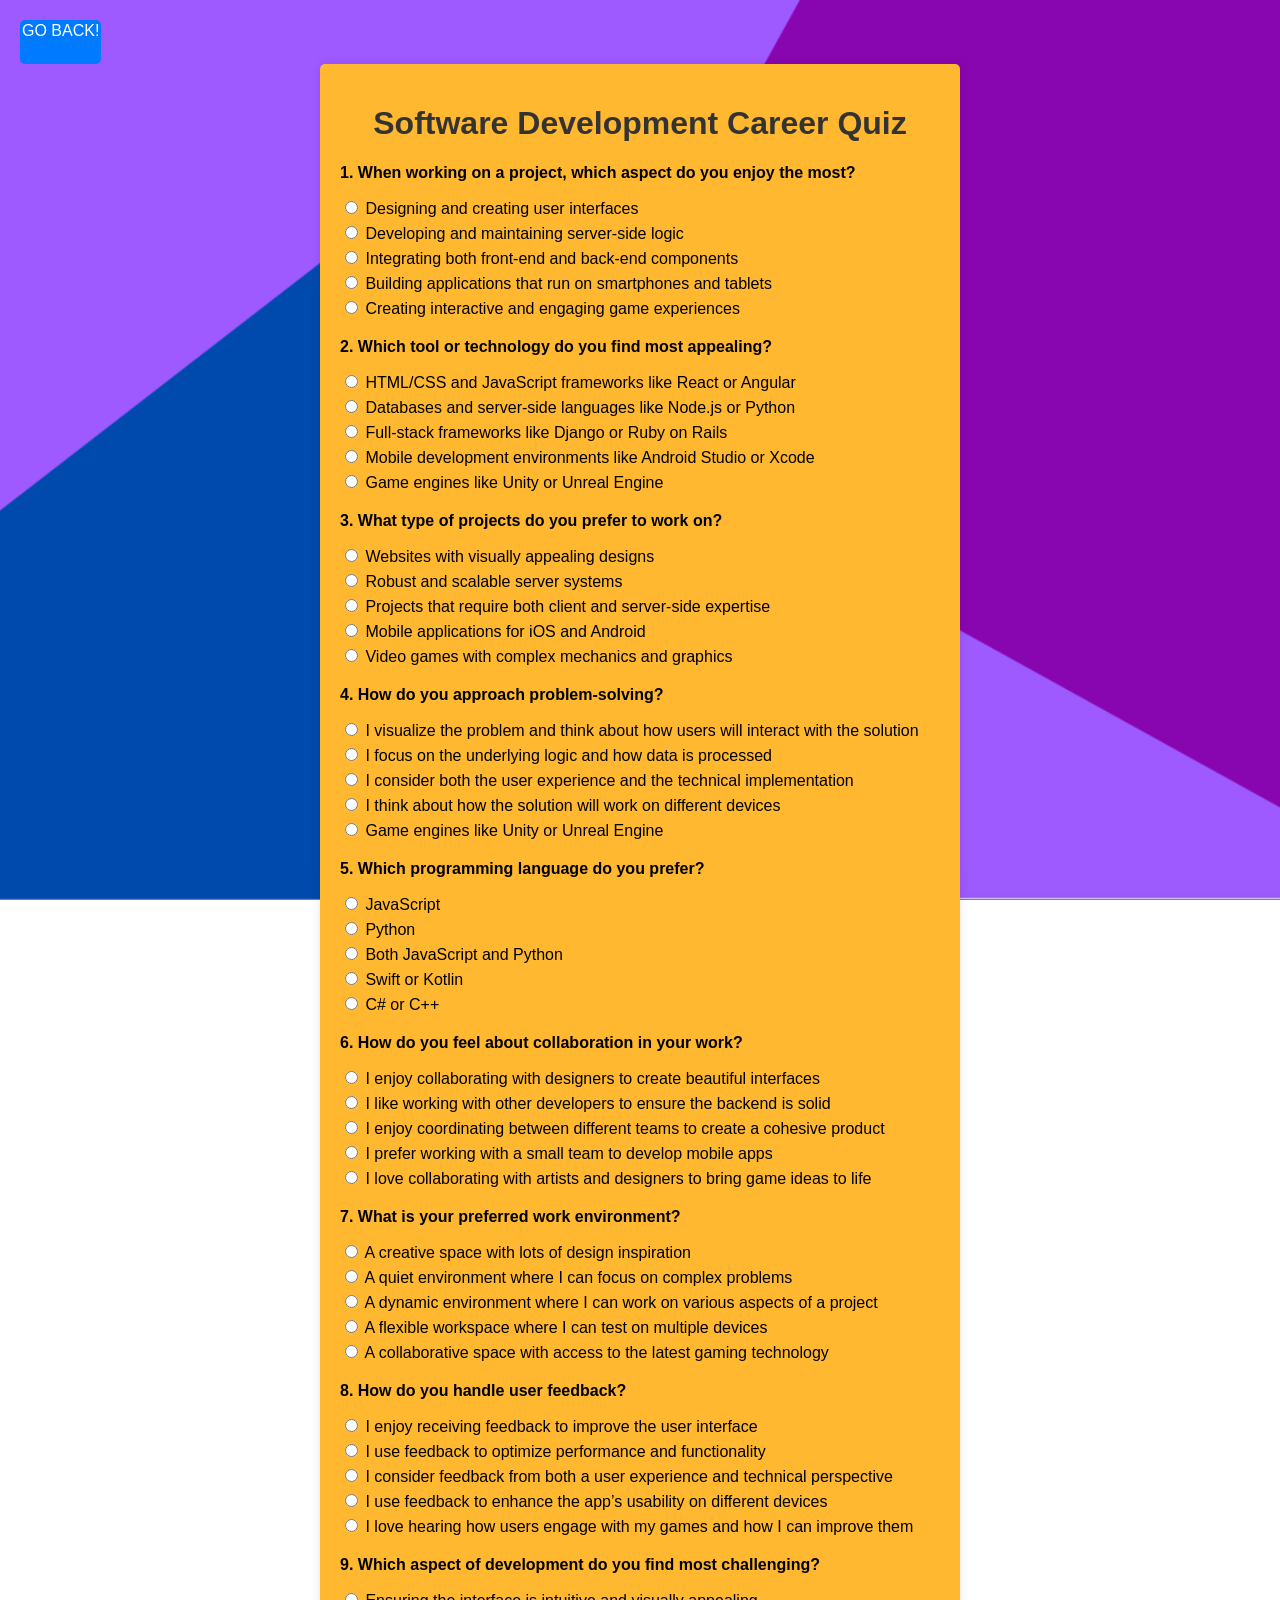
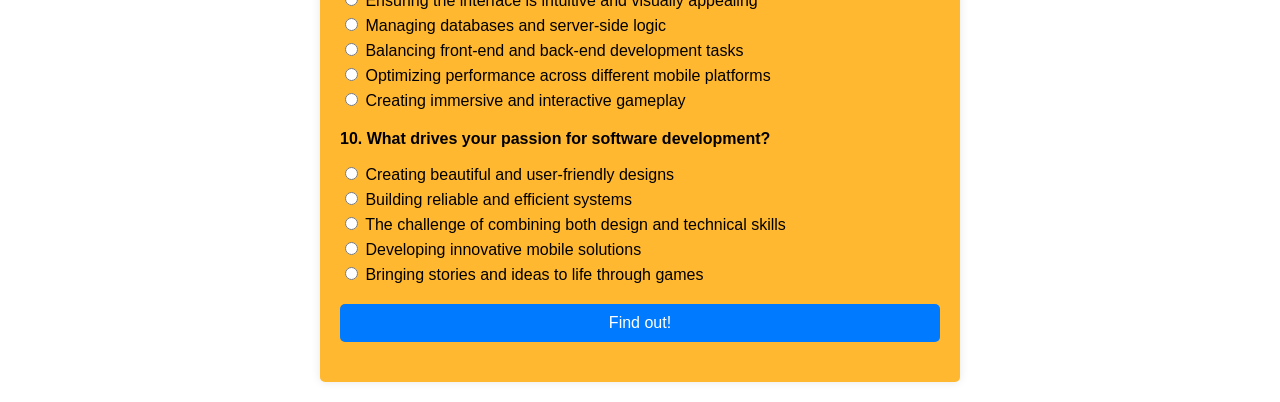
<file: about.html>
<!DOCTYPE html>
<html lang="en">
  <head>
    <meta charset="UTF-8" />
    <meta name="viewport" content="width=device-width, initial-scale=1.0" />
    <title>Software Development Career Quiz</title>
    <link rel="stylesheet" href="about.css" />
  </head>
  <body>
    <a href="index.html" class="return"> GO BACK! </a>
    <div class="quiz-container">
      <h1>Software Development Career Quiz</h1>
      <form id="quizForm">
        <div class="question">
          <p>
            1. When working on a project, which aspect do you enjoy the most?
          </p>
          <label
            ><input type="radio" name="q1" value="A" /> Designing and creating
            user interfaces</label
          >
          <label
            ><input type="radio" name="q1" value="B" /> Developing and
            maintaining server-side logic</label
          >
          <label
            ><input type="radio" name="q1" value="C" /> Integrating both
            front-end and back-end components</label
          >
          <label
            ><input type="radio" name="q1" value="D" /> Building applications
            that run on smartphones and tablets</label
          >
          <label
            ><input type="radio" name="q1" value="E" /> Creating interactive and
            engaging game experiences</label
          >
        </div>
        <!-- Repeat similar block for all 10 questions -->
        <!-- For brevity, only the first question is shown. Repeat the block for all questions. -->
        <div class="question">
          <p>2. Which tool or technology do you find most appealing?</p>
          <label
            ><input type="radio" name="q2" value="A" /> HTML/CSS and JavaScript
            frameworks like React or Angular</label
          >
          <label
            ><input type="radio" name="q2" value="B" /> Databases and
            server-side languages like Node.js or Python</label
          >
          <label
            ><input type="radio" name="q2" value="C" /> Full-stack frameworks
            like Django or Ruby on Rails</label
          >
          <label
            ><input type="radio" name="q2" value="D" /> Mobile development
            environments like Android Studio or Xcode</label
          >
          <label
            ><input type="radio" name="q2" value="E" /> Game engines like Unity
            or Unreal Engine</label
          >
        </div>

        <div class="question">
          <p>3. What type of projects do you prefer to work on?</p>
          <label
            ><input type="radio" name="q3" value="A" /> Websites with visually
            appealing designs</label
          >
          <label
            ><input type="radio" name="q3" value="B" /> Robust and scalable
            server systems</label
          >
          <label
            ><input type="radio" name="q3" value="C" /> Projects that require
            both client and server-side expertise</label
          >
          <label
            ><input type="radio" name="q3" value="D" /> Mobile applications for
            iOS and Android</label
          >
          <label
            ><input type="radio" name="q3" value="E" /> Video games with complex
            mechanics and graphics</label
          >
        </div>

        <div class="question">
          <p>4. How do you approach problem-solving?</p>
          <label
            ><input type="radio" name="q4" value="A" /> I visualize the problem
            and think about how users will interact with the solution</label
          >
          <label
            ><input type="radio" name="q4" value="B" /> I focus on the
            underlying logic and how data is processed</label
          >
          <label
            ><input type="radio" name="q4" value="C" /> I consider both the user
            experience and the technical implementation</label
          >
          <label
            ><input type="radio" name="q4" value="D" /> I think about how the
            solution will work on different devices</label
          >
          <label
            ><input type="radio" name="q4" value="E" /> Game engines like Unity
            or Unreal Engine</label
          >
        </div>

        <div class="question">
          <p>5. Which programming language do you prefer?</p>
          <label><input type="radio" name="q5" value="A" /> JavaScript</label>
          <label><input type="radio" name="q5" value="B" /> Python</label>
          <label
            ><input type="radio" name="q5" value="C" /> Both JavaScript and
            Python</label
          >
          <label
            ><input type="radio" name="q5" value="D" /> Swift or Kotlin</label
          >
          <label><input type="radio" name="q5" value="E" /> C# or C++</label>
        </div>

        <div class="question">
          <p>6. How do you feel about collaboration in your work?</p>
          <label
            ><input type="radio" name="q6" value="A" /> I enjoy collaborating
            with designers to create beautiful interfaces</label
          >
          <label
            ><input type="radio" name="q6" value="B" /> I like working with
            other developers to ensure the backend is solid</label
          >
          <label
            ><input type="radio" name="q6" value="C" /> I enjoy coordinating
            between different teams to create a cohesive product</label
          >
          <label
            ><input type="radio" name="q6" value="D" /> I prefer working with a
            small team to develop mobile apps</label
          >
          <label
            ><input type="radio" name="q6" value="E" /> I love collaborating
            with artists and designers to bring game ideas to life</label
          >
        </div>

        <div class="question">
          <p>7. What is your preferred work environment?</p>
          <label
            ><input type="radio" name="q7" value="A" /> A creative space with
            lots of design inspiration</label
          >
          <label
            ><input type="radio" name="q7" value="B" /> A quiet environment
            where I can focus on complex problems</label
          >
          <label
            ><input type="radio" name="q7" value="C" /> A dynamic environment
            where I can work on various aspects of a project</label
          >
          <label
            ><input type="radio" name="q7" value="D" /> A flexible workspace
            where I can test on multiple devices</label
          >
          <label
            ><input type="radio" name="q7" value="E" /> A collaborative space
            with access to the latest gaming technology</label
          >
        </div>

        <div class="question">
          <p>8. How do you handle user feedback?</p>
          <label
            ><input type="radio" name="q8" value="A" /> I enjoy receiving
            feedback to improve the user interface</label
          >
          <label
            ><input type="radio" name="q8" value="B" /> I use feedback to
            optimize performance and functionality</label
          >
          <label
            ><input type="radio" name="q8" value="C" /> I consider feedback from
            both a user experience and technical perspective</label
          >
          <label
            ><input type="radio" name="q8" value="D" /> I use feedback to
            enhance the app’s usability on different devices</label
          >
          <label
            ><input type="radio" name="q8" value="E" /> I love hearing how users
            engage with my games and how I can improve them</label
          >
        </div>

        <div class="question">
          <p>9. Which aspect of development do you find most challenging?</p>
          <label
            ><input type="radio" name="q9" value="A" /> Ensuring the interface
            is intuitive and visually appealing</label
          >
          <label
            ><input type="radio" name="q9" value="B" /> Managing databases and
            server-side logic</label
          >
          <label
            ><input type="radio" name="q9" value="C" /> Balancing front-end and
            back-end development tasks</label
          >
          <label
            ><input type="radio" name="q9" value="D" /> Optimizing performance
            across different mobile platforms</label
          >
          <label
            ><input type="radio" name="q9" value="E" /> Creating immersive and
            interactive gameplay</label
          >
        </div>

        <div class="question">
          <p>10. What drives your passion for software development?</p>
          <label
            ><input type="radio" name="q10" value="A" /> Creating beautiful and
            user-friendly designs</label
          >
          <label
            ><input type="radio" name="q10" value="B" /> Building reliable and
            efficient systems</label
          >
          <label
            ><input type="radio" name="q10" value="C" /> The challenge of
            combining both design and technical skills</label
          >
          <label
            ><input type="radio" name="q10" value="D" /> Developing innovative
            mobile solutions</label
          >
          <label
            ><input type="radio" name="q10" value="E" /> Bringing stories and
            ideas to life through games</label
          >
        </div>
        <button type="button" onclick="calculateResults()">Find out!</button>
      </form>
      <div id="result" class="result"></div>
    </div>
    <script src="about.js"></script>
  </body>
</html>
</file>
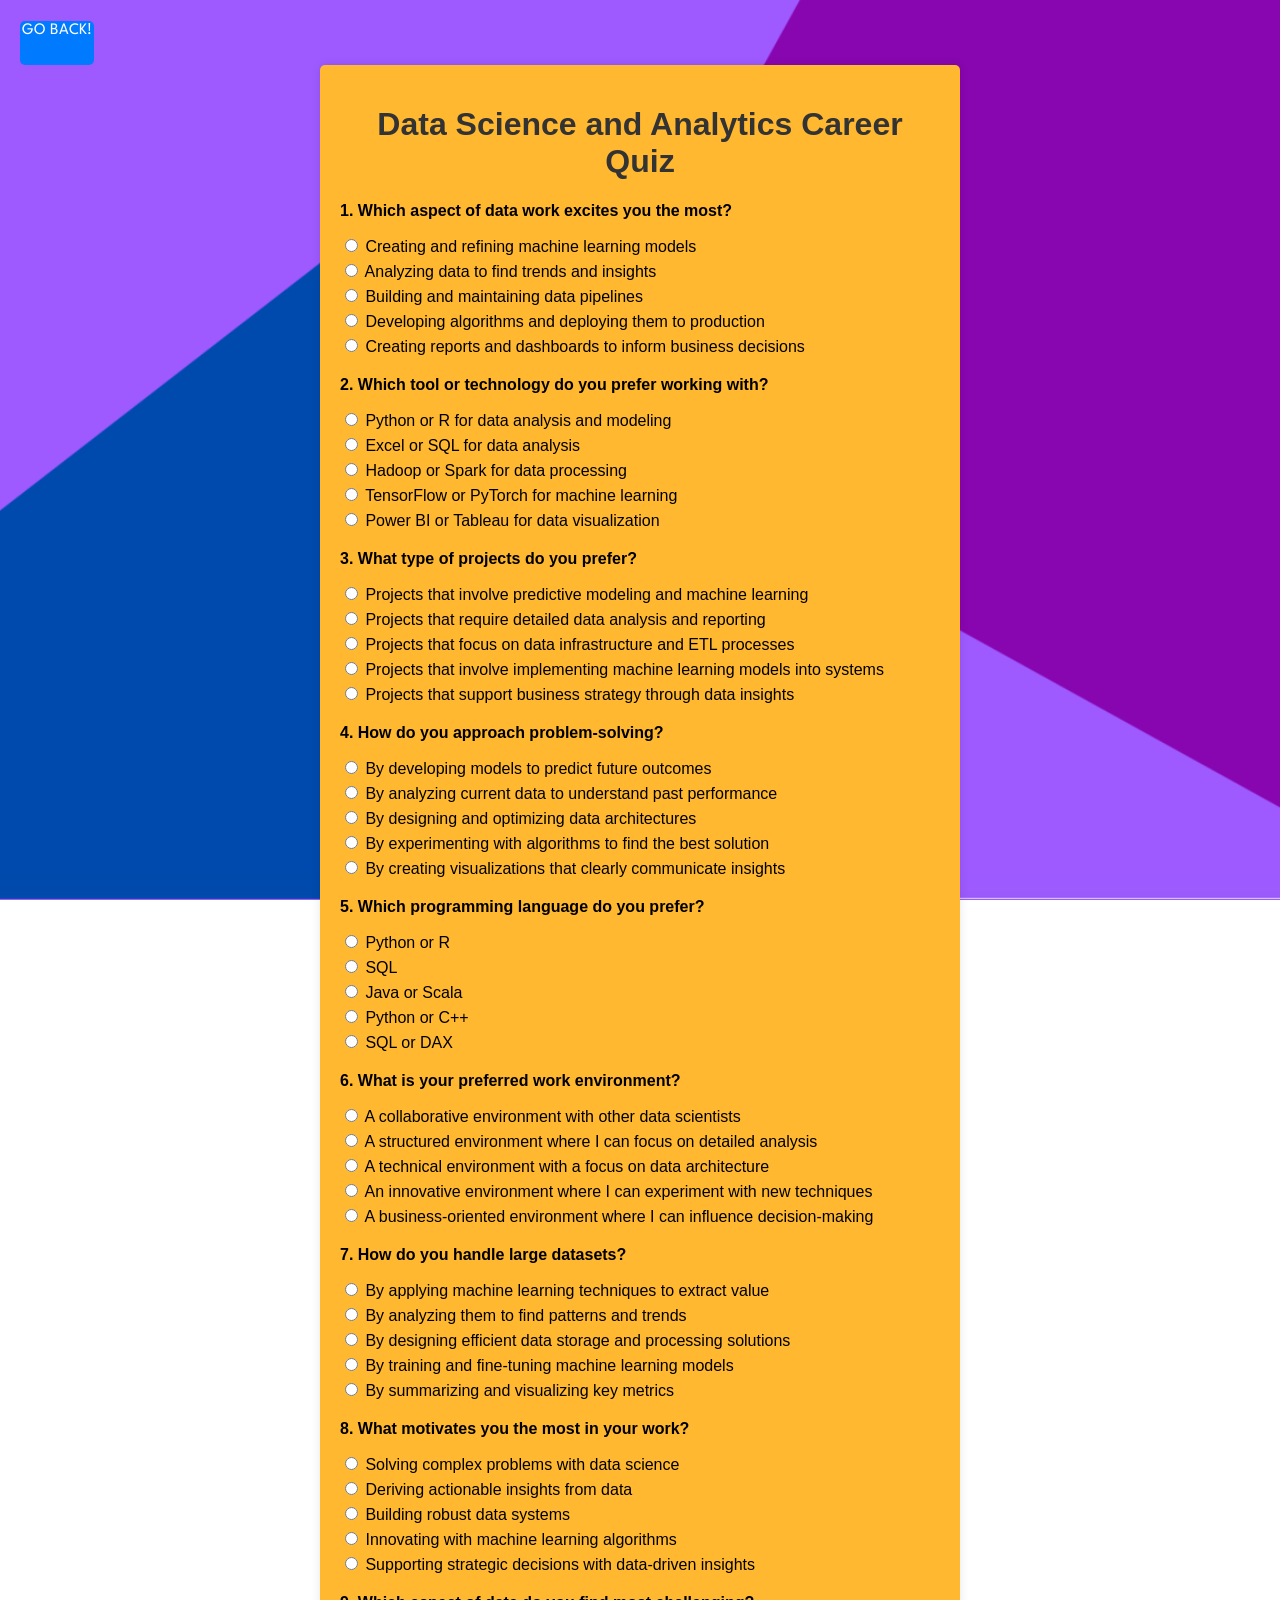
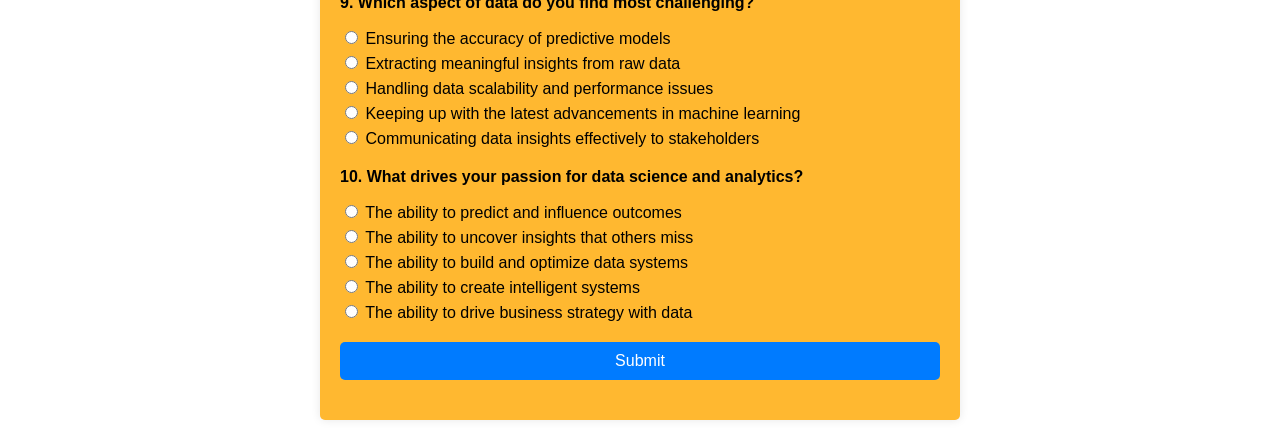
<file: contact.html>
<!DOCTYPE html>
<html lang="en">

<head>
  <meta charset="UTF-8" />
  <meta name="viewport" content="width=device-width, initial-scale=1.0" />
  <title>Data Science and Analytics Career Quiz</title>
  <link rel="stylesheet" href="contact.css" />
  <link rel="preconnect" href="https://fonts.gstatic.com" crossorigin />
  <link href="https://fonts.googleapis.com/css2?family=League+Spartan:wght@100..900&display=swap" rel="stylesheet" />
</head>

<body>
  <a href="index.html" class="return"> GO BACK! </a>
  <div class="quiz-container">
    <h1>Data Science and Analytics Career Quiz</h1>
    <form id="quizForm">
      <div class="question">
        <p>1. Which aspect of data work excites you the most?</p>
        <label><input type="radio" name="q1" value="A" /> Creating and refining
          machine learning models</label>
        <label><input type="radio" name="q1" value="B" /> Analyzing data to find
          trends and insights</label>
        <label><input type="radio" name="q1" value="C" /> Building and maintaining
          data pipelines</label>
        <label><input type="radio" name="q1" value="D" /> Developing algorithms
          and deploying them to production</label>
        <label><input type="radio" name="q1" value="E" /> Creating reports and
          dashboards to inform business decisions</label>
      </div>
      <div class="question">
                <p>2. Which tool or technology do you prefer working with?</p>
        <label><input type="radio" name="q2" value="A" /> Python or R for data
          analysis and modeling</label>
        <label><input type="radio" name="q2" value="B" /> Excel or SQL for data
          analysis</label>
        <label><input type="radio" name="q2" value="C" /> Hadoop or Spark for data
          processing</label>
        <label><input type="radio" name="q2" value="D" /> TensorFlow or PyTorch
          for machine learning</label>
        <label><input type="radio" name="q2" value="E" /> Power BI or Tableau for
          data visualization</label>
      </div>
      <div class="question">
        <p>3. What type of projects do you prefer?</p>
        <label><input type="radio" name="q3" value="A" /> Projects that involve
          predictive modeling and machine learning</label>
        <label><input type="radio" name="q3" value="B" /> Projects that require
          detailed data analysis and reporting</label>
        <label><input type="radio" name="q3" value="C" /> Projects that focus on
          data infrastructure and ETL processes</label>
        <label><input type="radio" name="q3" value="D" /> Projects that involve
          implementing machine learning models into systems</label>
        <label><input type="radio" name="q3" value="E" /> Projects that support
          business strategy through data insights</label>
      </div>
      <div class="question">
        <p>4. How do you approach problem-solving?</p>
        <label><input type="radio" name="q4" value="A" /> By developing models to
          predict future outcomes</label>
        <label><input type="radio" name="q4" value="B" /> By analyzing current
          data to understand past performance</label>
        <label><input type="radio" name="q4" value="C" /> By designing and
          optimizing data architectures</label>
        <label><input type="radio" name="q4" value="D" /> By experimenting with
          algorithms to find the best solution</label>
        <label><input type="radio" name="q4" value="E" /> By creating
          visualizations that clearly communicate insights</label>
      </div>
      <div class="question">
        <p>5. Which programming language do you prefer?</p>
        <label><input type="radio" name="q5" value="A" /> Python or R</label>
        <label><input type="radio" name="q5" value="B" /> SQL</label>
        <label><input type="radio" name="q5" value="C" /> Java or Scala</label>
        <label><input type="radio" name="q5" value="D" /> Python or C++</label>
        <label><input type="radio" name="q5" value="E" /> SQL or DAX</label>
      </div>
      <div class="question">
        <p>6. What is your preferred work environment?</p>
        <label><input type="radio" name="q6" value="A" /> A collaborative
          environment with other data scientists</label>
        <label><input type="radio" name="q6" value="B" /> A structured environment
          where I can focus on detailed analysis</label>
        <label><input type="radio" name="q6" value="C" /> A technical environment
          with a focus on data architecture</label>
        <label><input type="radio" name="q6" value="D" /> An innovative
          environment where I can experiment with new techniques</label>
        <label><input type="radio" name="q6" value="E" /> A business-oriented
          environment where I can influence decision-making</label>
      </div>
      <div class="question">
        <p>7. How do you handle large datasets?</p>
        <label><input type="radio" name="q7" value="A" /> By applying machine
          learning techniques to extract value</label>
        <label><input type="radio" name="q7" value="B" /> By analyzing them to
          find patterns and trends</label>
        <label><input type="radio" name="q7" value="C" /> By designing efficient
          data storage and processing solutions</label>
        <label><input type="radio" name="q7" value="D" /> By training and
          fine-tuning machine learning models</label>
        <label><input type="radio" name="q7" value="E" /> By summarizing and
          visualizing key metrics</label>
      </div>
      <div class="question">
        <p>8. What motivates you the most in your work?</p>
        <label><input type="radio" name="q8" value="A" /> Solving complex problems
          with data science</label>
        <label><input type="radio" name="q8" value="B" /> Deriving actionable
          insights from data</label>
        <label><input type="radio" name="q8" value="C" /> Building robust data
          systems</label>
        <label><input type="radio" name="q8" value="D" /> Innovating with machine
          learning algorithms</label>
        <label><input type="radio" name="q8" value="E" /> Supporting strategic
          decisions with data-driven insights</label>
      </div>
      <div class="question">
        <p>9. Which aspect of data do you find most challenging?</p>
        <label><input type="radio" name="q9" value="A" /> Ensuring the accuracy of
          predictive models</label>
        <label><input type="radio" name="q9" value="B" /> Extracting meaningful
          insights from raw data</label>
        <label><input type="radio" name="q9" value="C" /> Handling data
          scalability and performance issues</label>
        <label><input type="radio" name="q9" value="D" /> Keeping up with the
          latest advancements in machine learning</label>
        <label><input type="radio" name="q9" value="E" /> Communicating data
          insights effectively to stakeholders</label>
      </div>
      <div class="question">
        <p>10. What drives your passion for data science and analytics?</p>
        <label><input type="radio" name="q10" value="A" /> The ability to predict
          and influence outcomes</label>
        <label><input type="radio" name="q10" value="B" /> The ability to uncover
          insights that others miss</label>
        <label><input type="radio" name="q10" value="C" /> The ability to build
          and optimize data systems</label>
        <label><input type="radio" name="q10" value="D" /> The ability to create
          intelligent systems</label>
        <label><input type="radio" name="q10" value="E" /> The ability to drive
          business strategy with data</label>
      </div>
      <button type="button" value="Add Data" onclick="calculateResults()">
        Submit
      </button>
    </form>
    <div id="result" class="result"></div>
  </div>
  <script src="contact.js"></script>
</body>

</html>
</file>
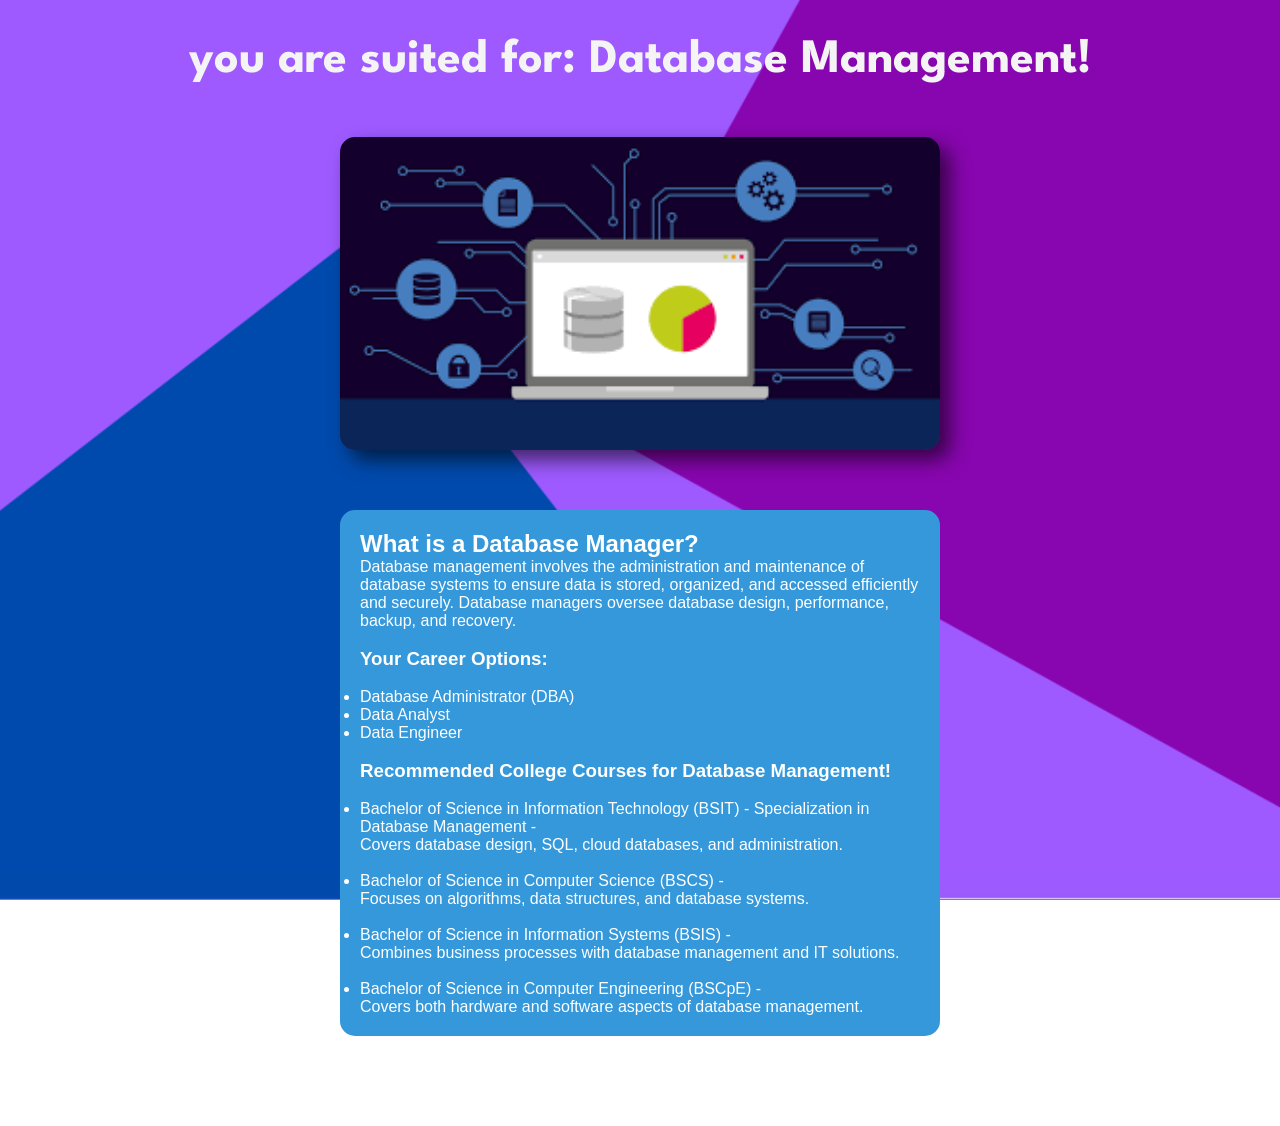
<file: databasemanager.html>
<!DOCTYPE html>
<html lang="en">
<head>
    <meta charset="UTF-8">
    <meta name="viewport" content="width=device-width, initial-scale=1.0">
    <title>Your Career!</title>
    <link rel="stylesheet" href="dm.css">
    <link rel="preconnect" href="https://fonts.googleapis.com">
    <link rel="preconnect" href="https://fonts.gstatic.com" crossorigin>
    <link href="https://fonts.googleapis.com/css2?family=League+Spartan:wght@100..900&display=swap" rel="stylesheet">
</head>
<body>
    <div class="container">
        <a href="index.html" class="go-back">GO BACK</a>
        <h1>you are suited for: Database Management!</h1>
        <img src="PHOTOS/dm.png" alt="Cybersecurity" id="career-img">
        <div id="popup" class="popup">
            <h2>What is a Database Manager?</h2>
            <p>Database management involves the administration and maintenance of database systems to ensure data is stored, organized, and accessed efficiently and securely. Database managers oversee database design, performance, backup, and recovery.
            </p>
            <br><h3>Your Career Options:</h3>
            <ul><br>
                <li>Database Administrator (DBA)</li>
                <li>Data Analyst</li>
                <li>Data Engineer</li>
            </ul>
            <br><h3 class="college"> Recommended College Courses for Database Management!
            </h3>
            <ul><br>
                <li>Bachelor of Science in Information Technology (BSIT) - Specialization in Database Management - <br>
                    Covers database design, SQL, cloud databases, and administration.</li><br>
                <li>Bachelor of Science in Computer Science (BSCS) - <br>
                    Focuses on algorithms, data structures, and database systems.</li><br>
                <li>Bachelor of Science in Information Systems (BSIS) - <br>
                    Combines business processes with database management and IT solutions.</li><br>
                <li>Bachelor of Science in Computer Engineering (BSCpE) - <br>
                    Covers both hardware and software aspects of database management.</li>
            </ul>
        </div>
    </div>
    <script src="dm.js"></script>
</body>
</html>
</file>
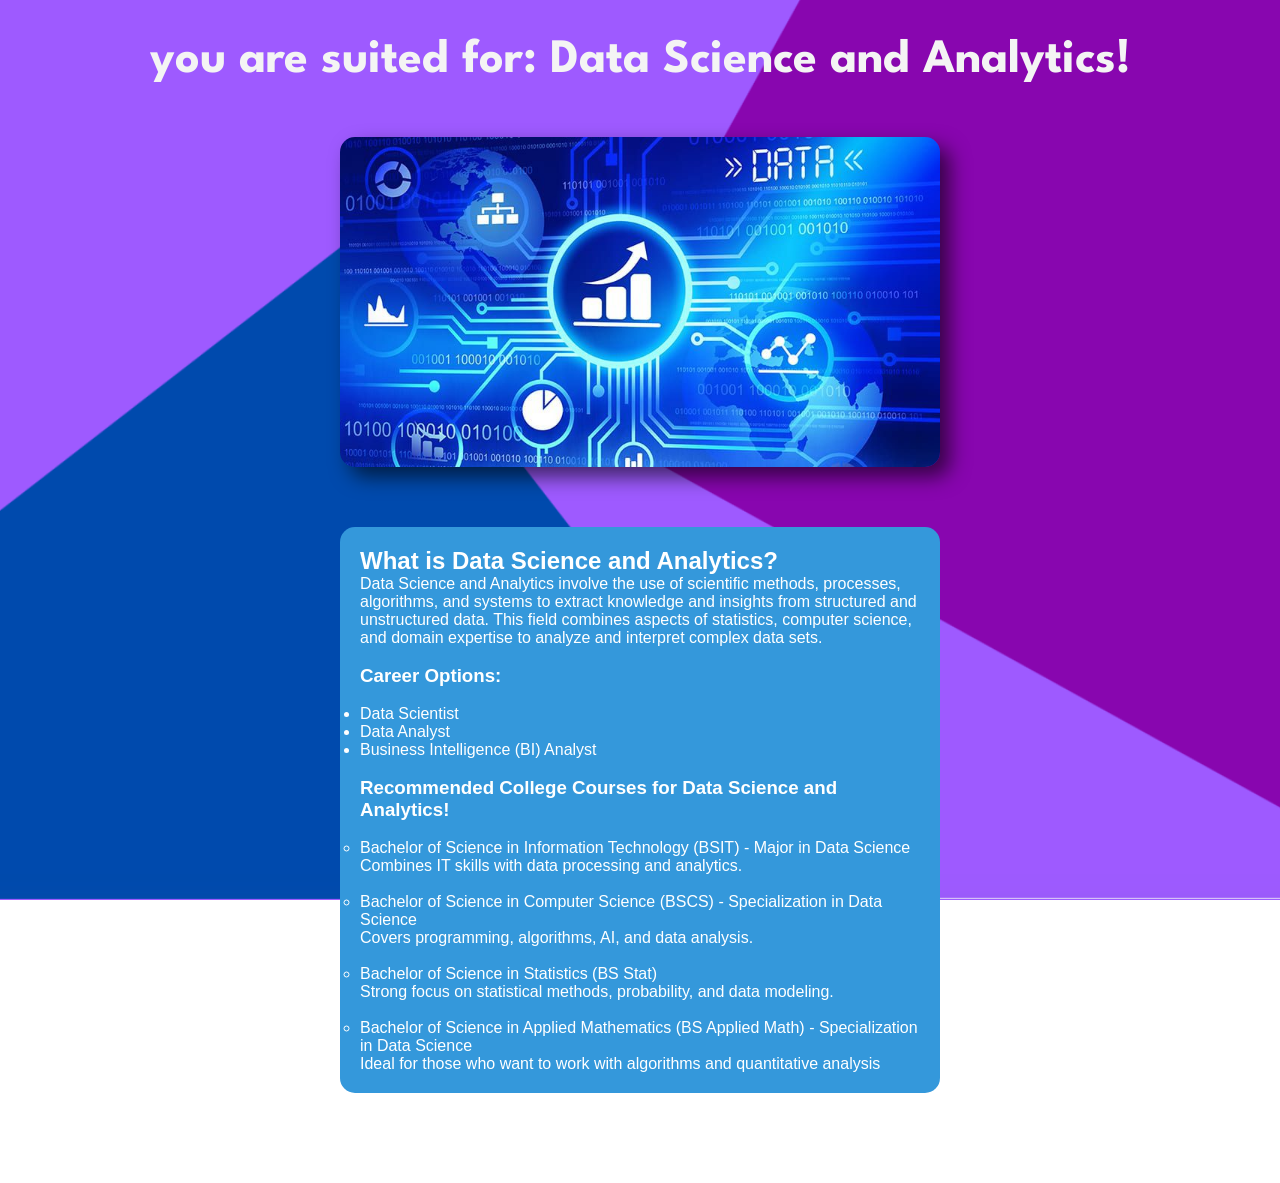
<file: datascience.html>
<!DOCTYPE html>
<html lang="en">
<head>
    <meta charset="UTF-8">
    <meta name="viewport" content="width=device-width, initial-scale=1.0">
    <title>Your Career!</title>
    <link rel="stylesheet" href="datascience.css">
    <link rel="preconnect" href="https://fonts.googleapis.com">
    <link rel="preconnect" href="https://fonts.gstatic.com" crossorigin>
    <link href="https://fonts.googleapis.com/css2?family=League+Spartan:wght@100..900&display=swap" rel="stylesheet">
</head>
<body>
    <div class="container">
        <a href="index.html" class="go-back">GO BACK</a>
        <h1>you are suited for: Data Science and Analytics!</h1>
        <img src="PHOTOS/DSA.jpg" alt="Cybersecurity" id="career-img">
        <div id="popup" class="popup">
            <h2>What is Data Science and Analytics?</h2>
            <p>Data Science and Analytics involve the use of scientific methods, processes, algorithms, and systems to extract knowledge and insights from structured and unstructured data. This field combines aspects of statistics, computer science, and domain expertise to analyze and interpret complex data sets.</p>
            <br><h3>Career Options:</h3>
            <ul><br>
                <li>Data Scientist</li>
                <li>Data Analyst</li>
                <li>Business Intelligence (BI) Analyst</li>
                <br><h3 class="college"> Recommended College Courses for Data Science and Analytics!
                </h3>
                <ul><br>
                    <li>Bachelor of Science in Information Technology (BSIT) - Major in Data Science<br>
                         Combines IT skills with data processing and analytics.</li><br>
                    <li>Bachelor of Science in Computer Science (BSCS) - Specialization in Data Science<br>
                         Covers programming, algorithms, AI, and data analysis.</li><br>
                    <li>Bachelor of Science in Statistics (BS Stat)<br>
                       Strong focus on statistical methods, probability, and data modeling.</li><br>
                    <li> Bachelor of Science in Applied Mathematics (BS Applied Math) - Specialization in Data Science <br>
                       Ideal for those who want to work with algorithms and quantitative analysis</li>
                </ul>
            </ul>
        </div>
    </div>
    <script src="ds.js"></script>
</body>
</html>
</file>
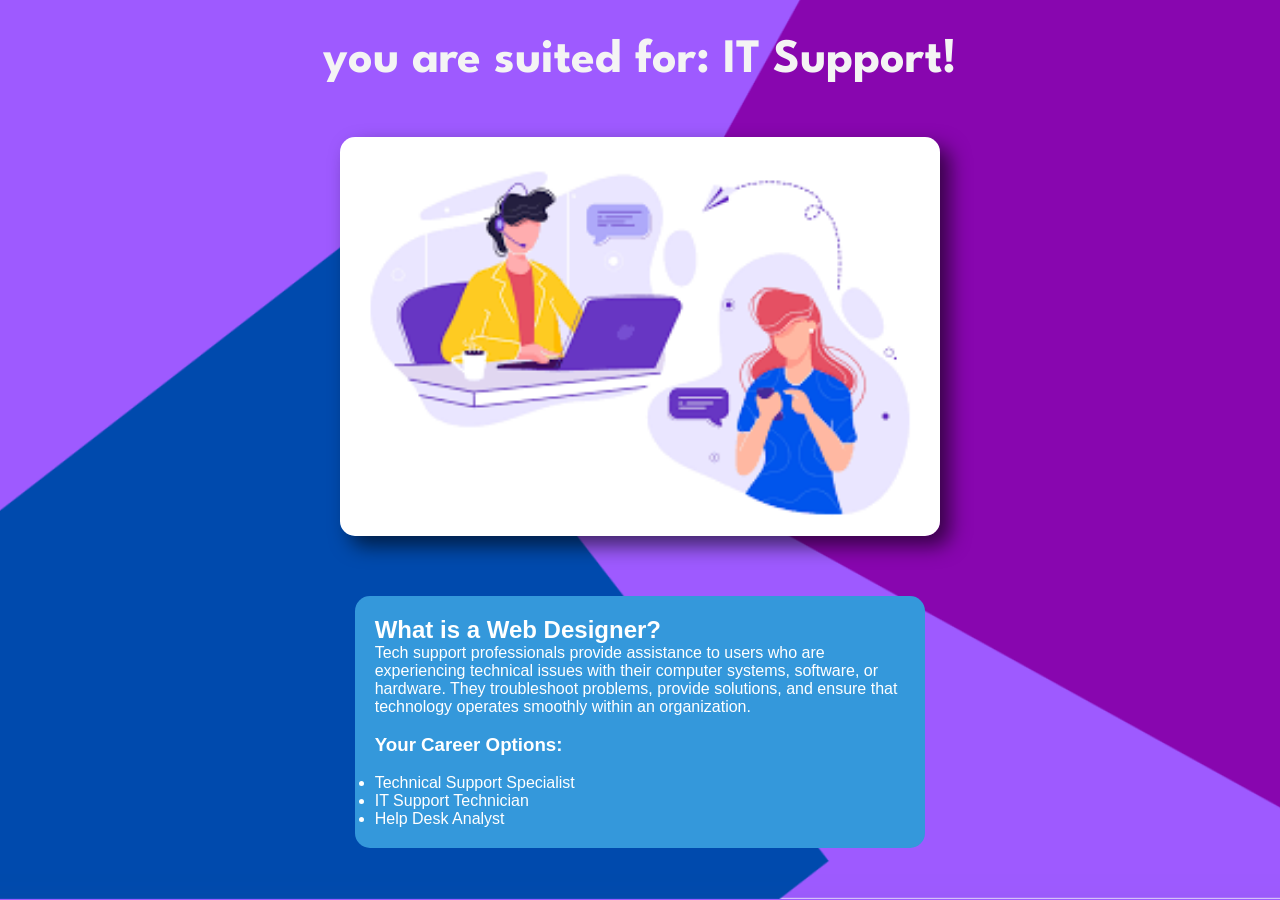
<file: itsupport.html>
<!DOCTYPE html>
<html lang="en">

<head>
    <meta charset="UTF-8">
    <meta name="viewport" content="width=device-width, initial-scale=1.0">
    <title>Your Career!</title>
    <link rel="stylesheet" href="is.css">
    <link rel="preconnect" href="https://fonts.googleapis.com">
    <link rel="preconnect" href="https://fonts.gstatic.com" crossorigin>
    <link href="https://fonts.googleapis.com/css2?family=League+Spartan:wght@100..900&display=swap" rel="stylesheet">
</head>

<body>
    <div class="container">
        <a href="index.html" class="go-back">GO BACK</a>
        <h1>you are suited for: IT Support!</h1>
        <img src="PHOTOS/IS.png" alt="Cybersecurity" id="career-img">
        <div id="popup" class="popup">
            <h2>What is a Web Designer?</h2>
            <p>Tech support professionals provide assistance to users who are experiencing technical issues with their
                computer systems, software, or hardware. They troubleshoot problems, provide solutions, and ensure that
                technology operates smoothly within an organization.
            </p>
            <br>
            <h3>Your Career Options:</h3>
            <ul><br>
                <li>Technical Support Specialist</li>
                <li>IT Support Technician</li>
                <li>Help Desk Analyst</li>
            </ul>
        </div>
    </div>
    <script src="is.js"></script>
</body>

</html>
</file>
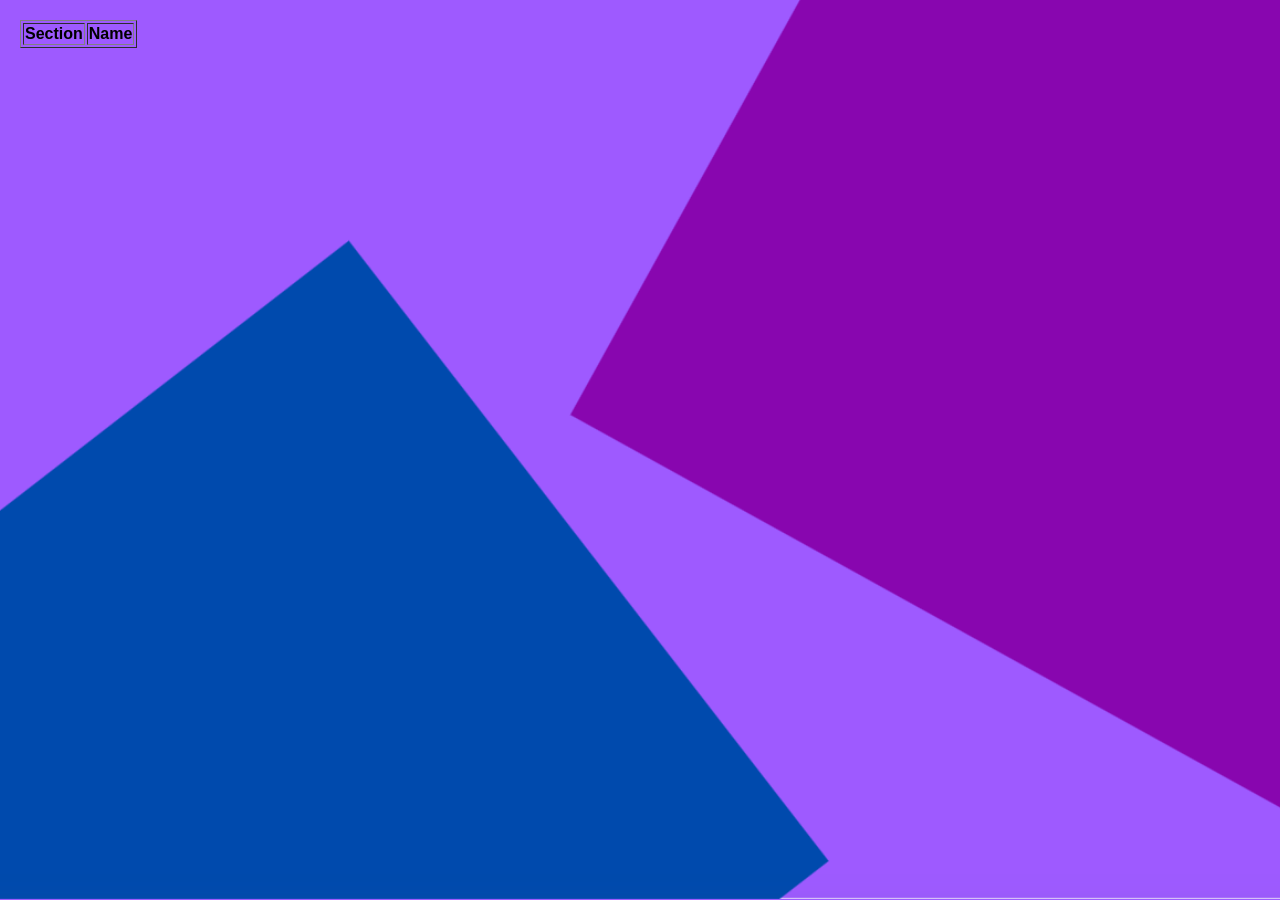
<file: Leaderboard.html>
<!DOCTYPE html>
<html lang="en">
  <head>
    <meta charset="UTF-8" />
    <meta name="viewport" content="width=device-width, initial-scale=1.0" />
    <link rel="stylesheet" href="contact.css" />
    <title>Document</title>
  </head>
  <body>
    <table id="tbl" class="table" border="1">
      <thead>
        <th>Section</th>
        <th>Name</th>
      </thead>

      <tbody></tbody>
    </table>
    <script src="contact.js"></script>
  </body>
</html>
</file>
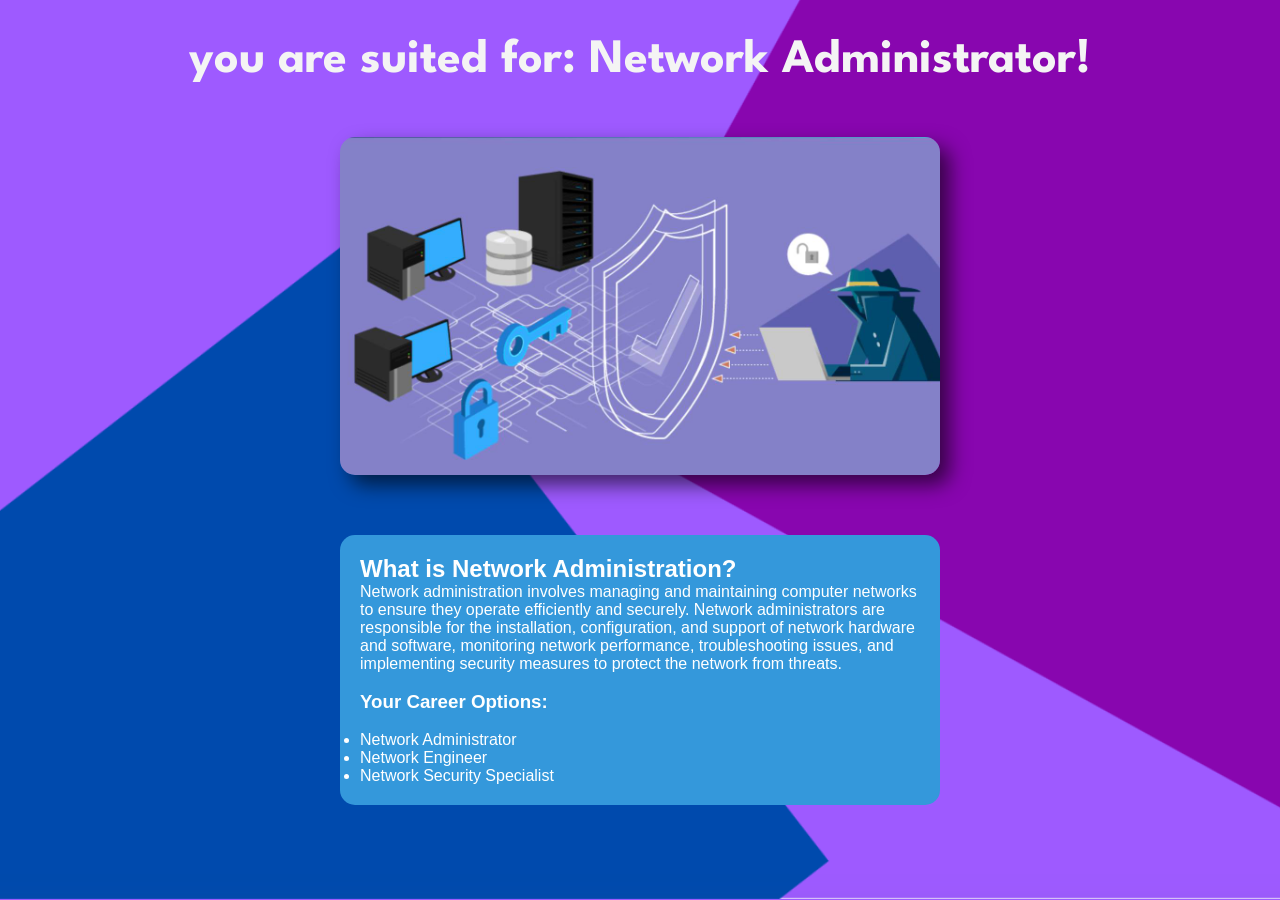
<file: networkadmin.html>
<!DOCTYPE html>
<html lang="en">

<head>
    <meta charset="UTF-8">
    <meta name="viewport" content="width=device-width, initial-scale=1.0">
    <title>Your Career!</title>
    <link rel="stylesheet" href="na.css">
    <link rel="preconnect" href="https://fonts.googleapis.com">
    <link rel="preconnect" href="https://fonts.gstatic.com" crossorigin>
    <link href="https://fonts.googleapis.com/css2?family=League+Spartan:wght@100..900&display=swap" rel="stylesheet">
</head>

<body>
    <div class="container">
        <a href="index.html" class="go-back">GO BACK</a>
        <h1>you are suited for: Network Administrator!</h1>
        <img src="PHOTOS/NSA.jpg" alt="Cybersecurity" id="career-img">
        <div id="popup" class="popup">
            <h2>What is Network Administration?</h2>
            <p>Network administration involves managing and maintaining computer networks to ensure they operate
                efficiently and securely. Network administrators are responsible for the installation, configuration,
                and support of network hardware and software, monitoring network performance, troubleshooting issues,
                and implementing security measures to protect the network from threats.
            </p>
            <br>
            <h3>Your Career Options:</h3>
            <ul><br>
                <li>Network Administrator</li>
                <li>Network Engineer</li>
                <li>Network Security Specialist</li>
            </ul>
        </div>
    </div>
    <script src="na.js"></script>
</body>

</html>
</file>
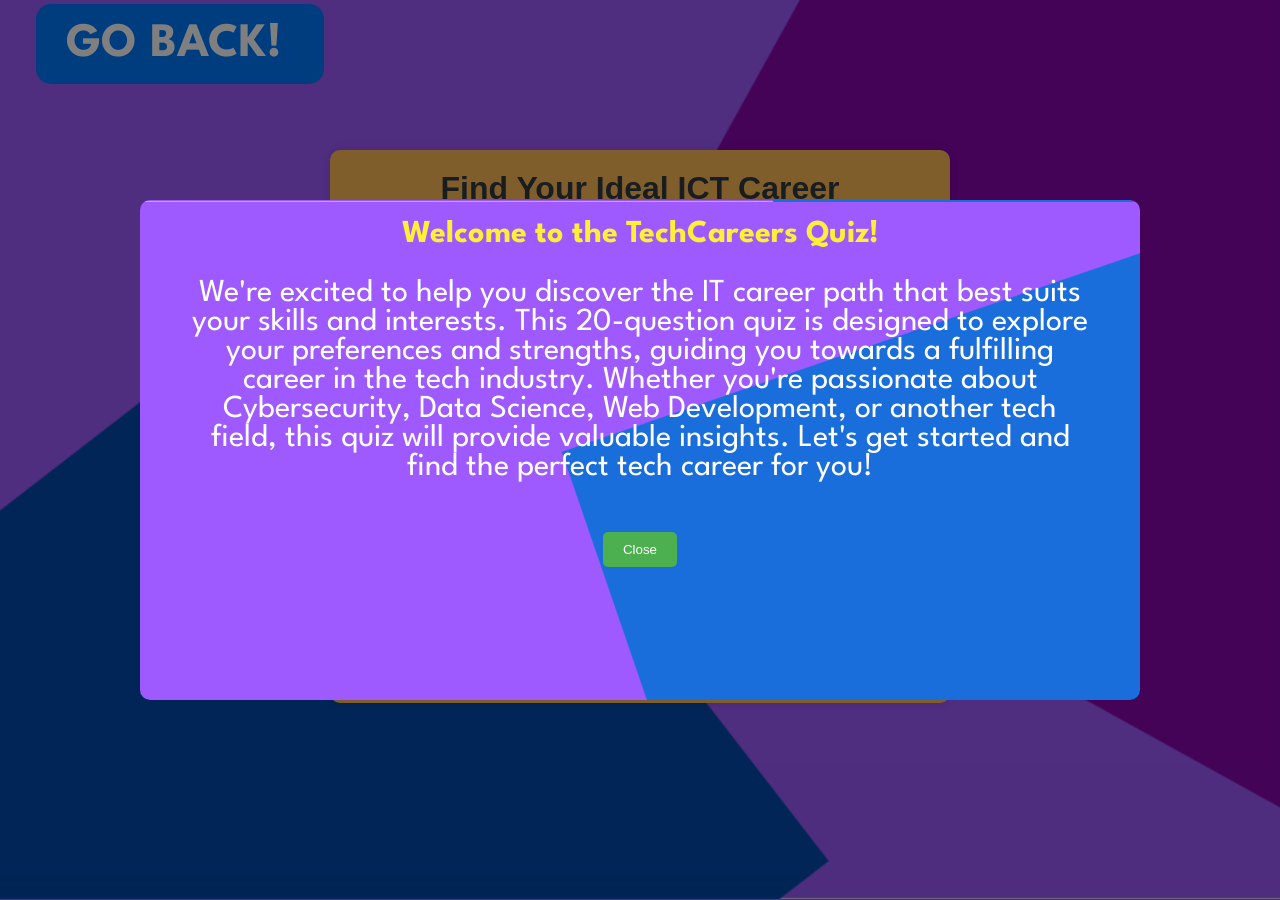
<file: service.html>
<!DOCTYPE html>
<html lang="en">
<head>
    <meta charset="UTF-8">
    <meta name="viewport" content="width=device-width, initial-scale=1.0">
    <title> IT Careers </title>
    <link rel="stylesheet" href="service.css">
    <link rel="preconnect" href="https://fonts.gstatic.com" crossorigin>
    <link href="https://fonts.googleapis.com/css2?family=League+Spartan:wght@100..900&display=swap" rel="stylesheet">
</head>
<body>
    <div id="popup" class="popup-overlay">
        <div class="popup-content">
            <h2>Welcome to the TechCareers Quiz!</h2>
            <p>We're excited to help you discover the IT career path that best suits your skills and interests. This 20-question quiz is designed to explore your preferences and strengths, guiding you towards a fulfilling career in the tech industry. Whether you're passionate about Cybersecurity, Data Science, Web Development, or another tech field, this quiz will provide valuable insights.
                Let's get started and find the perfect tech career for you!
                </p>
            <button id="closePopup">Close</button>
        </div>
    </div>
    <a href="index.html" class="return"> <p class="back">GO BACK!</p> </a>
    <div class="container">
        <h1>Find Your Ideal ICT Career</h1>
        <div class="progress-bar">
            <div class="progress" id="progress"></div>
        </div>
        <form id="careerQuiz">
            <div class="question" id="questionContainer">
                <!-- Questions will be inserted here dynamically -->
            </div>
            <div class="submit">
                <input type="button" value="Next" id="nextButton">
            </div>
        </form>
        <div id="result"></div>
    </div>
    <script src="service.js"></script>
</body>
</html>
</file>
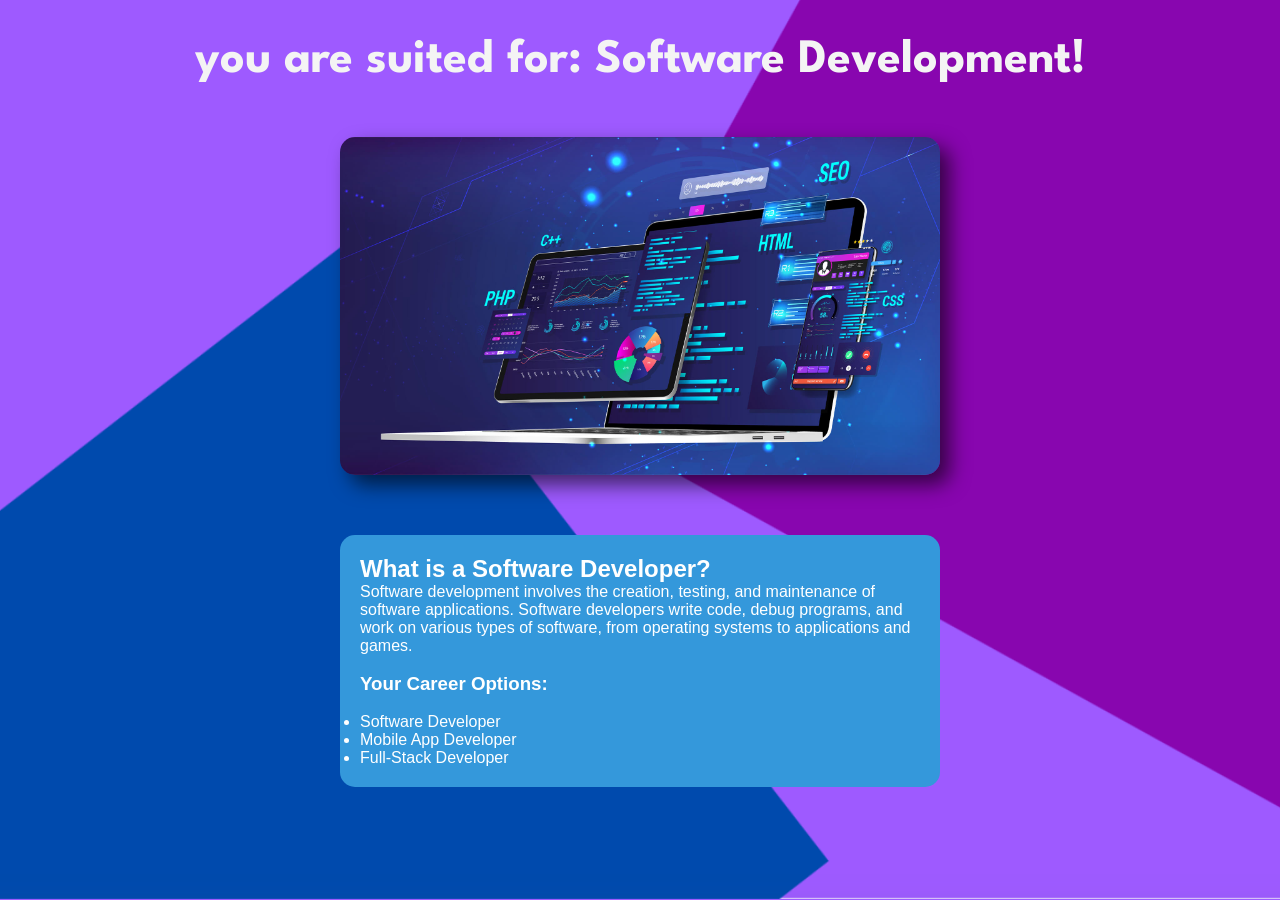
<file: softwaredevelopment.html>
<!DOCTYPE html>
<html lang="en">

<head>
    <meta charset="UTF-8">
    <meta name="viewport" content="width=device-width, initial-scale=1.0">
    <title>Your Career!</title>
    <link rel="stylesheet" href="sd.css">
    <link rel="preconnect" href="https://fonts.googleapis.com">
    <link rel="preconnect" href="https://fonts.gstatic.com" crossorigin>
    <link href="https://fonts.googleapis.com/css2?family=League+Spartan:wght@100..900&display=swap" rel="stylesheet">
</head>

<body>
    <div class="container">
        <a href="index.html" class="go-back">GO BACK</a>
        <h1>you are suited for: Software Development!</h1>
        <img src="PHOTOS/SD.jpg" alt="Cybersecurity" id="career-img">
        <div id="popup" class="popup">
            <h2>What is a Software Developer?</h2>
            <p>Software development involves the creation, testing, and maintenance of software applications. Software
                developers write code, debug programs, and work on various types of software, from operating systems to
                applications and games.
            </p>
            <br>
            <h3>Your Career Options:</h3>
            <ul><br>
                <li>Software Developer</li>
                <li>Mobile App Developer</li>
                <li>Full-Stack Developer</li>
        </div>
    </div>
    <script src="sd.js"></script>
</body>

</html>
</file>
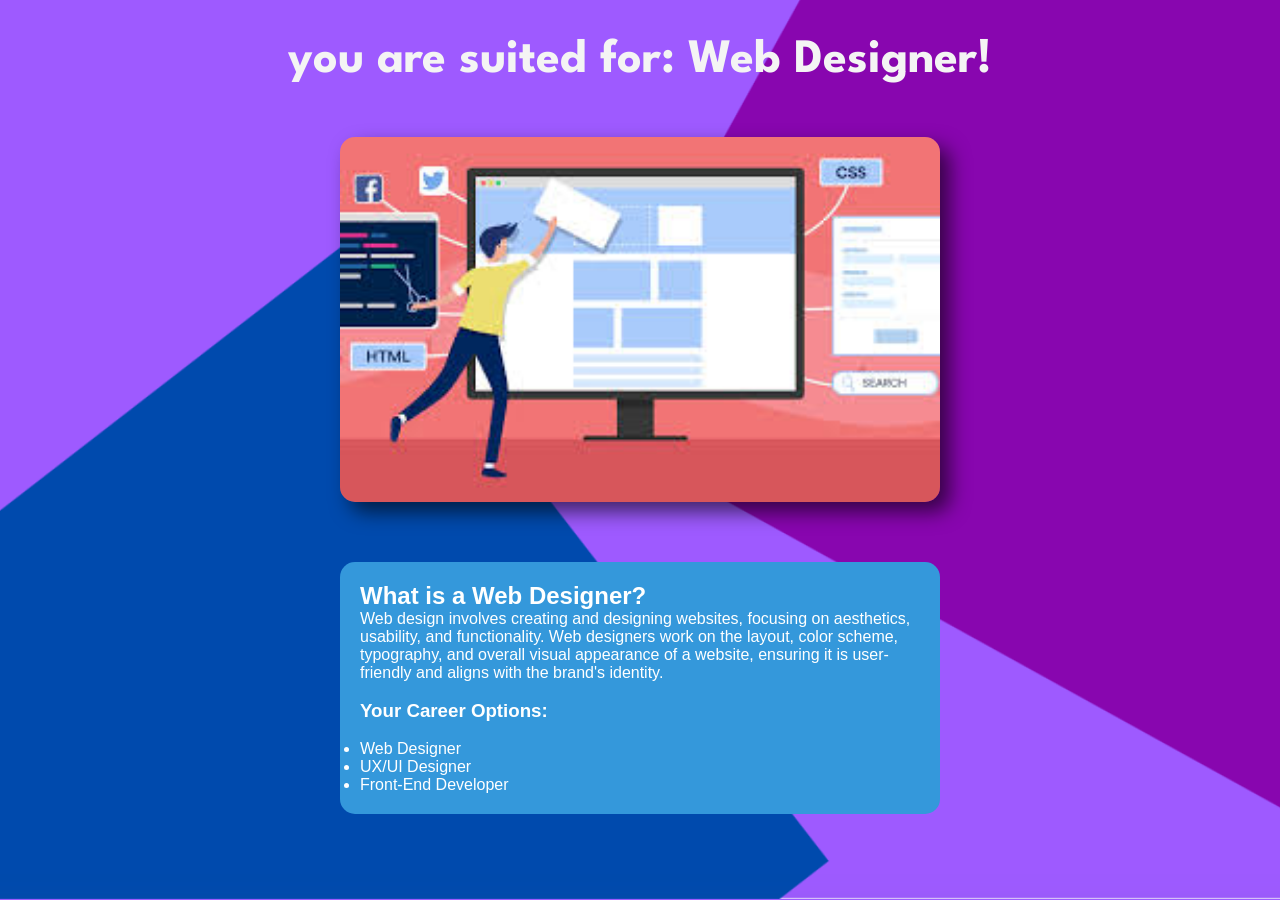
<file: webdesigner.html>
<!DOCTYPE html>
<html lang="en">

<head>
    <meta charset="UTF-8">
    <meta name="viewport" content="width=device-width, initial-scale=1.0">
    <title>Your Career!</title>
    <link rel="stylesheet" href="wd.css">
    <link rel="preconnect" href="https://fonts.googleapis.com">
    <link rel="preconnect" href="https://fonts.gstatic.com" crossorigin>
    <link href="https://fonts.googleapis.com/css2?family=League+Spartan:wght@100..900&display=swap" rel="stylesheet">
</head>

<body>
    <div class="container">
        <a href="index.html" class="go-back">GO BACK</a>
        <h1>you are suited for: Web Designer!</h1>
        <img src="PHOTOS/WD.jpg" alt="Cybersecurity" id="career-img">
        <div id="popup" class="popup">
            <h2>What is a Web Designer?</h2>
            <p>Web design involves creating and designing websites, focusing on aesthetics, usability, and
                functionality. Web designers work on the layout, color scheme, typography, and overall visual appearance
                of a website, ensuring it is user-friendly and aligns with the brand's identity.
            </p>
            <br>
            <h3>Your Career Options:</h3>
            <ul><br>
                <li>Web Designer</li>
                <li>UX/UI Designer</li>
                <li>Front-End Developer</li>
            </ul>
        </div>
    </div>
    <script src="wd.js"></script>
</body>

</html>
</file>
<file: about.css>
body {
  font-family: Arial, sans-serif;
  background-color: #f4f4f4;
  margin: 0;
  padding: 20px;
  background: url("PHOTOS/PAGE2.png") no-repeat center center fixed;
  background-size: cover;
  height: auto;
}

.return {
  font-family: "League Spartan", sans-serif;
  font-size: 16px;
  display: inline-flex;
  height: 40px;
  color: white;
  background-color: #007bff;
  text-decoration: none;
  border-radius: 5px;
  border: 2px solid transparent;
  top: 20rem;
}

.quiz-container {
  background-color: #ffb830;
  padding: 20px;
  border-radius: 5px;
  max-width: 600px;
  margin: auto;
  box-shadow: 0 0 10px rgba(0, 0, 0, 0.1);
}

h1 {
  text-align: center;
  color: #333;
}

.question {
  margin-bottom: 20px;
}

.question p {
  font-weight: bold;
}

.question label {
  display: block;
  margin: 5px 0;
}

button {
  display: block;
  width: 100%;
  padding: 10px;
  background-color: #007bff;
  color: #fff;
  border: none;
  border-radius: 5px;
  cursor: pointer;
  font-size: 16px;
}

button:hover {
  background-color: #0056b3;
}

.result {
  margin-top: 20px;
  font-size: 18px;
  font-weight: bold;
  text-align: center;
}
</file>
<file: contact.css>
body {
  font-family: Arial, sans-serif;
  background-color: #f4f4f4;
  margin: 0;
  padding: 20px;
  background: url("PHOTOS/PAGE2.png") no-repeat center center fixed;
  background-size: cover;
  height: auto;
}

.return {
  font-family: "League Spartan", sans-serif;
  font-size: 16px;
  display: inline-flex;
  height: 40px;
  color: white;
  background-color: #007bff;
  text-decoration: none;
  border-radius: 5px;
  border: 2px solid transparent;
  top: 20rem;
}

.quiz-container {
  background-color: #ffb830;
  padding: 20px;
  border-radius: 5px;
  max-width: 600px;
  margin: auto;
  box-shadow: 0 0 10px rgba(0, 0, 0, 0.1);
}

h1 {
  text-align: center;
  color: #333;
}

.question {
  margin-bottom: 20px;
}

.question p {
  font-weight: bold;
}

.question label {
  display: block;
  margin: 5px 0;
}

button {
  display: block;
  width: 100%;
  padding: 10px;
  background-color: #007bff;
  color: #fff;
  border: none;
  border-radius: 5px;
  cursor: pointer;
  font-size: 16px;
}

button:hover {
  background-color: #0056b3;
}

.result {
  margin-top: 20px;
  font-size: 18px;
  font-weight: bold;
  text-align: center;
}
</file>
<file: dm.css>
*{
    margin: 0;
    padding: 0;
    box-sizing: border-box;
}

body{
    font-family: Arial, sans-serif;
    background-color: #f4f4f4;
    text-align: center;
    margin-bottom: 10rem;
    padding: 20px;
    background: url('PHOTOS/PAGE2.png') no-repeat center center fixed;
    background-size: cover;
    height: auto;
}

h1{
    font-family: "League Spartan", sans-serif;
    font-size: 3rem;
    color: #f4f4f4;
}
.container {
    display: inline-block;
    text-align: center;
    position: relative;
}

.go-back {
    text-decoration: none;
    background-color: #3498db;
    font-family: "League Spartan", sans-serif;
    color: white;
    padding: 10px 20px;
    border: none;
    border-radius: 5px;
    cursor: pointer;
    position: relative;
    top: 1rem;
    right: 54rem;
}

#career-img {
    position: relative;
    top: 6vh;
    width: 100%;
    max-width: 600px;
    cursor: pointer;
    border-radius: 15px;
    box-shadow: 10px 10px 20px rgba(0, 0, 0, 0.6);
}

.popup {
    display: block;
    background-color: #3498db;
    color: white;
    padding: 20px;
    border-radius: 15px;
    margin-top: 20px;
    width: 90%;
    max-width: 600px;
    text-align: left;
    margin-left: auto;
    margin-right: auto;
    position: relative;
    top: 10vh;
}
</file>
<file: datascience.css>
*{
    margin: 0;
    padding: 0;
    box-sizing: border-box;
}

body{
    font-family: Arial, sans-serif;
    background-color: #f4f4f4;
    text-align: center;
    margin-bottom: 10rem;
    padding: 20px;
    background: url('PHOTOS/PAGE2.png') no-repeat center center fixed;
    background-size: cover;
    height: auto;
}

h1{
    font-family: "League Spartan", sans-serif;
    font-size: 3rem;
    color: #f4f4f4;
}
.container {
    display: inline-block;
    text-align: center;
    position: relative;
}

.go-back {
    text-decoration: none;
    background-color: #3498db;
    font-family: "League Spartan", sans-serif;
    color: white;
    padding: 10px 20px;
    border: none;
    border-radius: 5px;
    cursor: pointer;
    position: relative;
    top: 1rem;
    right: 54rem;
}

#career-img {
    position: relative;
    top: 6vh;
    width: 100%;
    max-width: 600px;
    cursor: pointer;
    border-radius: 15px;
    box-shadow: 10px 10px 20px rgba(0, 0, 0, 0.6);
}

.popup {
    display: block;
    background-color: #3498db;
    color: white;
    padding: 20px;
    border-radius: 15px;
    margin-top: 20px;
    width: 90%;
    max-width: 600px;
    text-align: left;
    margin-left: auto;
    margin-right: auto;
    position: relative;
    top: 10vh;
}
</file>
<file: is.css>
*{
    margin: 0;
    padding: 0;
    box-sizing: border-box;
}

body{
    font-family: Arial, sans-serif;
    background-color: #f4f4f4;
    text-align: center;
    margin: 0;
    padding: 20px;
    background: url('PHOTOS/PAGE2.png') no-repeat center center fixed;
    background-size: cover;
    height: auto;
}

h1{
    font-family: "League Spartan", sans-serif;
    font-size: 3rem;
    color: #f4f4f4;
}
.container {
    display: inline-block;
    text-align: center;
    position: relative;
}

.go-back {
    text-decoration: none;
    background-color: #3498db;
    font-family: "League Spartan", sans-serif;
    color: white;
    padding: 10px 20px;
    border: none;
    border-radius: 5px;
    cursor: pointer;
    position: relative;
    top: 1rem;
    right: 54rem;
}

#career-img {
    position: relative;
    top: 6vh;
    width: 100%;
    max-width: 600px;
    cursor: pointer;
    border-radius: 15px;
    box-shadow: 10px 10px 20px rgba(0, 0, 0, 0.6);
}

.popup {
    display: block;
    background-color: #3498db;
    color: white;
    padding: 20px;
    border-radius: 15px;
    margin-top: 20px;
    width: 90%;
    max-width: 600px;
    text-align: left;
    margin-left: auto;
    margin-right: auto;
    position: relative;
    top: 10vh;
}
</file>
<file: na.css>
*{
    margin: 0;
    padding: 0;
    box-sizing: border-box;
}

body{
    font-family: Arial, sans-serif;
    background-color: #f4f4f4;
    text-align: center;
    margin: 0;
    padding: 20px;
    background: url('PHOTOS/PAGE2.png') no-repeat center center fixed;
    background-size: cover;
    height: auto;
}

h1{
    font-family: "League Spartan", sans-serif;
    font-size: 3rem;
    color: #f4f4f4;
}
.container {
    display: inline-block;
    text-align: center;
    position: relative;
}

.go-back {
    text-decoration: none;
    background-color: #3498db;
    font-family: "League Spartan", sans-serif;
    color: white;
    padding: 10px 20px;
    border: none;
    border-radius: 5px;
    cursor: pointer;
    position: relative;
    top: 1rem;
    right: 54rem;
}

#career-img {
    position: relative;
    top: 6vh;
    width: 100%;
    max-width: 600px;
    cursor: pointer;
    border-radius: 15px;
    box-shadow: 10px 10px 20px rgba(0, 0, 0, 0.6);
}

.popup {
    display: block;
    background-color: #3498db;
    color: white;
    padding: 20px;
    border-radius: 15px;
    margin-top: 20px;
    width: 90%;
    max-width: 600px;
    text-align: left;
    margin-left: auto;
    margin-right: auto;
    position: relative;
    top: 10vh;
}
</file>
<file: service.css>
*{
    margin: 0;
    padding: 0;
    box-sizing: border-box;
}

.popup-overlay {
    position: fixed;
    top: 0;
    left: 0;
    width: 100%;
    height: 100%;
    background-color: rgba(0, 0, 0, 0.5);
    display: flex;
    justify-content: center;
    align-items: center;
    z-index: 1000;
}

.popup-content {
    background: url(PHOTOS/background.png);
    padding: 20px;
    border-radius: 10px;
    text-align: center;
    height: 80%;
    width: 80%;
    max-width: 1000px;
    max-height: 500px;
}

.popup-content h2{
    font-family: "League Spartan", sans-serif;
    font-size: xx-large;
    color: #ffef37;
}

.popup-content p{
    padding: 30px;
    font-family: "League Spartan", sans-serif;
    font-size: large;
    color: #fff;
}

#closePopup {
    margin-top: 20px;
    padding: 10px 20px;
    background-color: #4CAF50;
    color: #fff;
    border: none;
    cursor: pointer;
    border-radius: 5px;
    transition: background-color 0.3s;
}

#closePopup:hover {
    background-color: #45a049;
}

.content {
    padding: 20px;
}

body{
    font-family: Arial, sans-serif;
    background-color: #f4f4f4;
    margin: 0;
    padding: 20px;
    background: url('PHOTOS/PAGE2.png') no-repeat center center fixed;
    background-size: cover;
    height: auto;
}

.return {
    display: block;
    text-decoration: none;
    height: 5rem;
    width: 18rem;
    background-color: #007bff;
    font-family: "League Spartan", sans-serif;
    font-size: 3rem;
    font-weight: bold;
    color: white;
    padding: 10px 20px;
    border: none;
    border-radius: 15px;
    cursor: pointer;
    position: relative;
    top: -1rem;
    left: 1rem;
}

.return .back{
    position: relative;
    top: .5rem;
    left: .6rem;
}

.container {
    width: 50%;
    margin: auto;
    padding: 20px;
    background-color: #ffbd59;
    box-shadow: 0 0 10px rgba(0, 0, 0, 0.1);
    border-radius: 10px;
    margin-top: 50px;
}

h1 {
    text-align: center;
    color: #343a40;
}

.progress-bar {
    width: 100%;
    background-color: #e9ecef;
    border-radius: 10px;
    overflow: hidden;
    margin-bottom: 20px;
}

.progress {
    height: 20px;
    background-color: #007bff;
    width: 0%;
    transition: width 0.3s;
}

.question {
    margin-bottom: 20px;
}

.question p {
    font-size: 1.2em;
    color: #495057;
}

.option {
    display: block;
    background-color: #e9ecef;
    margin: 10px 0;
    padding: 10px;
    border-radius: 5px;
    transition: background-color 0.3s;
}

.option:hover {
    background-color: #dee2e6;
}

.option input {
    margin-right: 10px;
}

.submit {
    text-align: center;
    margin-top: 20px;
}

.submit input[type="button"] {
    background-color: #007bff;
    color: #ffffff;
    padding: 10px 20px;
    border: none;
    border-radius: 5px;
    font-size: 1em;
    cursor: pointer;
    transition: background-color 0.3s;
}

.submit input[type="button"]:hover {
    background-color: #0056b3;
}

#result {
    font-family: "League Spartan", sans-serif;
    text-align: center;
    font-size: 1.5em;
    color: #ffffff;
    margin-top: 20px;
}

@media (min-width: 768px) {
    .popup-content p{
        font-size: xx-large;
    }
}

@media (max-width: 480px){
    .container {
        width: 370px;
        margin: auto;
        padding: 20px;
        background-color: #ffbd59;
        box-shadow: 0 0 10px rgba(0, 0, 0, 0.1);
        border-radius: 10px;
        margin-top: 50px;
    }
}
</file>
<file: sd.css>
*{
    margin: 0;
    padding: 0;
    box-sizing: border-box;
}

body{
    font-family: Arial, sans-serif;
    background-color: #f4f4f4;
    text-align: center;
    margin: 0;
    padding: 20px;
    background: url('PHOTOS/PAGE2.png') no-repeat center center fixed;
    background-size: cover;
    height: auto;
}

h1{
    font-family: "League Spartan", sans-serif;
    font-size: 3rem;
    color: #f4f4f4;
}
.container {
    display: inline-block;
    text-align: center;
    position: relative;
}

.go-back {
    text-decoration: none;
    background-color: #3498db;
    font-family: "League Spartan", sans-serif;
    color: white;
    padding: 10px 20px;
    border: none;
    border-radius: 5px;
    cursor: pointer;
    position: relative;
    top: 1rem;
    right: 54rem;
}

#career-img {
    position: relative;
    top: 6vh;
    width: 100%;
    max-width: 600px;
    cursor: pointer;
    border-radius: 15px;
    box-shadow: 10px 10px 20px rgba(0, 0, 0, 0.6);
}

.popup {
    display: block;
    background-color: #3498db;
    color: white;
    padding: 20px;
    border-radius: 15px;
    margin-top: 20px;
    width: 90%;
    max-width: 600px;
    text-align: left;
    margin-left: auto;
    margin-right: auto;
    position: relative;
    top: 10vh;
}
</file>
<file: wd.css>
*{
    margin: 0;
    padding: 0;
    box-sizing: border-box;
}

body{
    font-family: Arial, sans-serif;
    background-color: #f4f4f4;
    text-align: center;
    margin: 0;
    padding: 20px;
    background: url('PHOTOS/PAGE2.png') no-repeat center center fixed;
    background-size: cover;
    height: auto;
}

h1{
    font-family: "League Spartan", sans-serif;
    font-size: 3rem;
    color: #f4f4f4;
}
.container {
    display: inline-block;
    text-align: center;
    position: relative;
}

.go-back {
    text-decoration: none;
    background-color: #3498db;
    font-family: "League Spartan", sans-serif;
    color: white;
    padding: 10px 20px;
    border: none;
    border-radius: 5px;
    cursor: pointer;
    position: relative;
    top: 1rem;
    right: 54rem;
}

#career-img {
    position: relative;
    top: 6vh;
    width: 100%;
    max-width: 600px;
    cursor: pointer;
    border-radius: 15px;
    box-shadow: 10px 10px 20px rgba(0, 0, 0, 0.6);
}

.popup {
    display: block;
    background-color: #3498db;
    color: white;
    padding: 20px;
    border-radius: 15px;
    margin-top: 20px;
    width: 90%;
    max-width: 600px;
    text-align: left;
    margin-left: auto;
    margin-right: auto;
    position: relative;
    top: 10vh;
}
</file>
